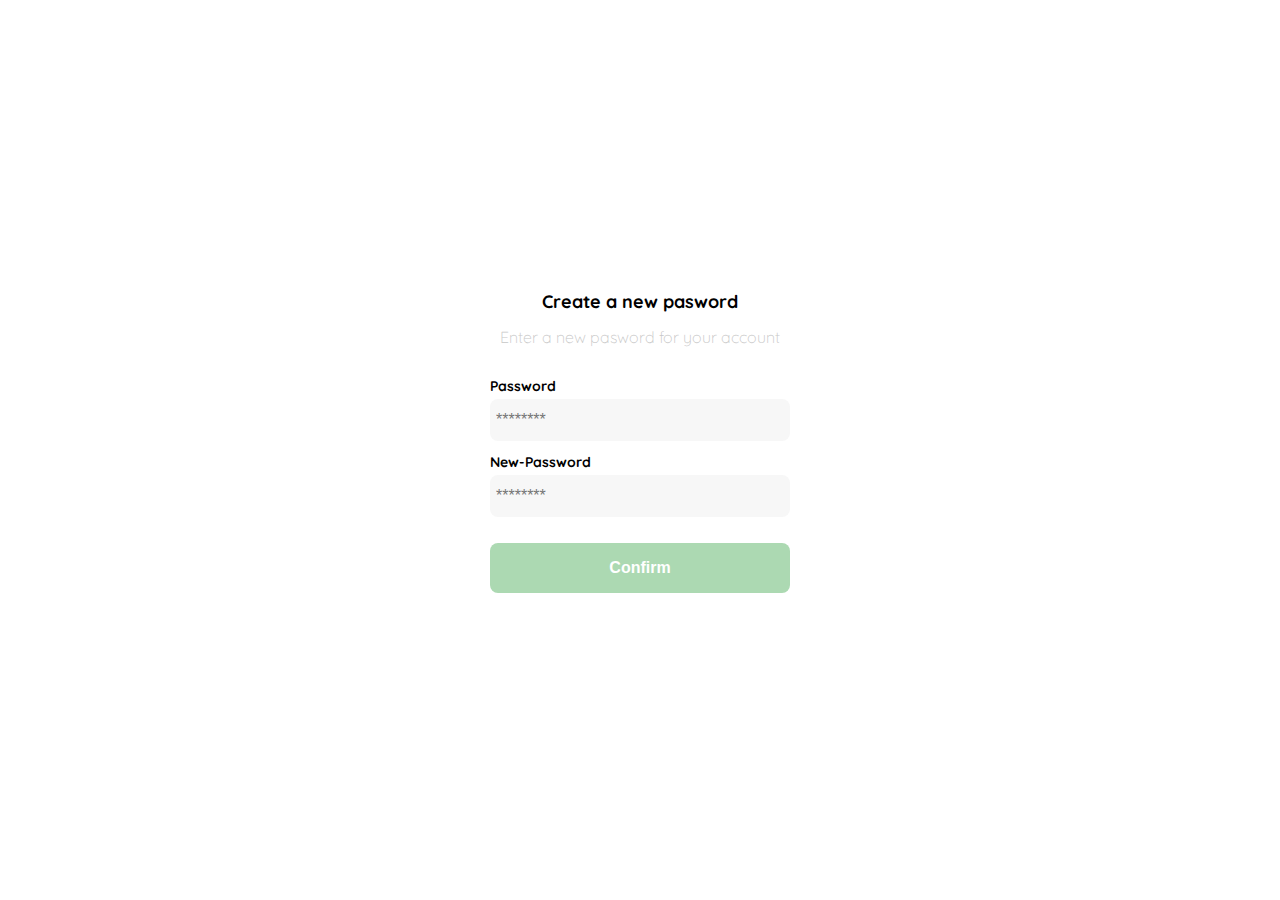
<file: 1-contraseña.html>
<!DOCTYPE html>
<html lang="en">
<head>
    <meta charset="UTF-8">
    <meta http-equiv="X-UA-Compatible" content="IE=edge">
    <meta name="viewport" content="width=device-width, initial-scale=1.0">
    <link rel="preconnect" href="https://fonts.googleapis.com">
    <link rel="preconnect" href="https://fonts.gstatic.com" crossorigin>
    <link href="https://fonts.googleapis.com/css2?family=Quicksand:wght@300;500;700&display=swap" rel="stylesheet">
    <title>Document</title>
    <style>
        :root {
            --VeryLightPink: #c7c7c7;
            --TextInputField: #f7f7f7;
            --HospitalGreen: #acd9b2;
            --White: #ffffff;
            --Black: #000000;
            --sm: 14px;
            --md: 16px;
            --lg: 18px;
        }       
        body {
            margin: 0;
            font-family: 'Quicksand', sans-serif;
        }
        .login {
            width: 100%;
            height: 100vh;
            display: grid;
            place-items: center;
        }
        
        .form-container {
            display: grid;
            grid-template-rows: auto 1fr auto;
            width: 300px;
        }

        .logo {
            width: 150px;
            margin-bottom: 50px;
            justify-self: center;
            display: none;
        }
        .title {
            font-size: var(--lg);
            margin-bottom: 14px;
            text-align: center;
        }
        .subtitle {
            color: var(--VeryLightPink);
            font-size: var(--md);
            font-weight: 300;
            margin-top: 0;
            margin-bottom: 30px;
            text-align: center;
        }
        .form {
            display: flex;
            flex-direction: column;
        }
        .label {
            font-size: var(--sm);
            font-weight: bold;
            margin-bottom: 4px;

        }
        .input {
            background-color: var(--TextInputField);
            border: none;
            border-radius: 8px;
            height: 30px;
            font-size: var(--md);
            padding: 6px;
            margin-bottom: 12px;
        }
        .primary-button {
            background-color: var(--HospitalGreen);
            border-radius: 8px;
            border: none;
            color: var(--White);
            width: 100%;
            cursor: pointer;
            font-size: var(--md);
            font-weight: bold;
            height: 50px;
        }
        .login-button {
            margin-bottom: 30px;
            margin-top: 14px;
        }
        @media (max-width: 640px) {
          .logo {
            display: block;
          }  
        }
    </style>
</head>
<body>
    <div class="login">
        <div class="form-container">
            <img src="./logos/logo_yard_sale.svg" alt="logo" class="logo">

            <h1 class="title">Create a new pasword</h1>

            <p class="subtitle">Enter a new pasword for your account</p>

            <form action="/" class="form">
                <label for="passwrd" class="label">Password</label>
                <input type="password" id="passwrd" placeholder="********" class="input">

                <label for="new-passwrd" class="label">New-Password</label>
                <input type="new-password" id="new-passwrd" placeholder="********" class="input">
               
                <input type="submit" value="Confirm" class="primary-button login-button">
            </form>
        </div>
    </div>
</body>
</html>
</file>
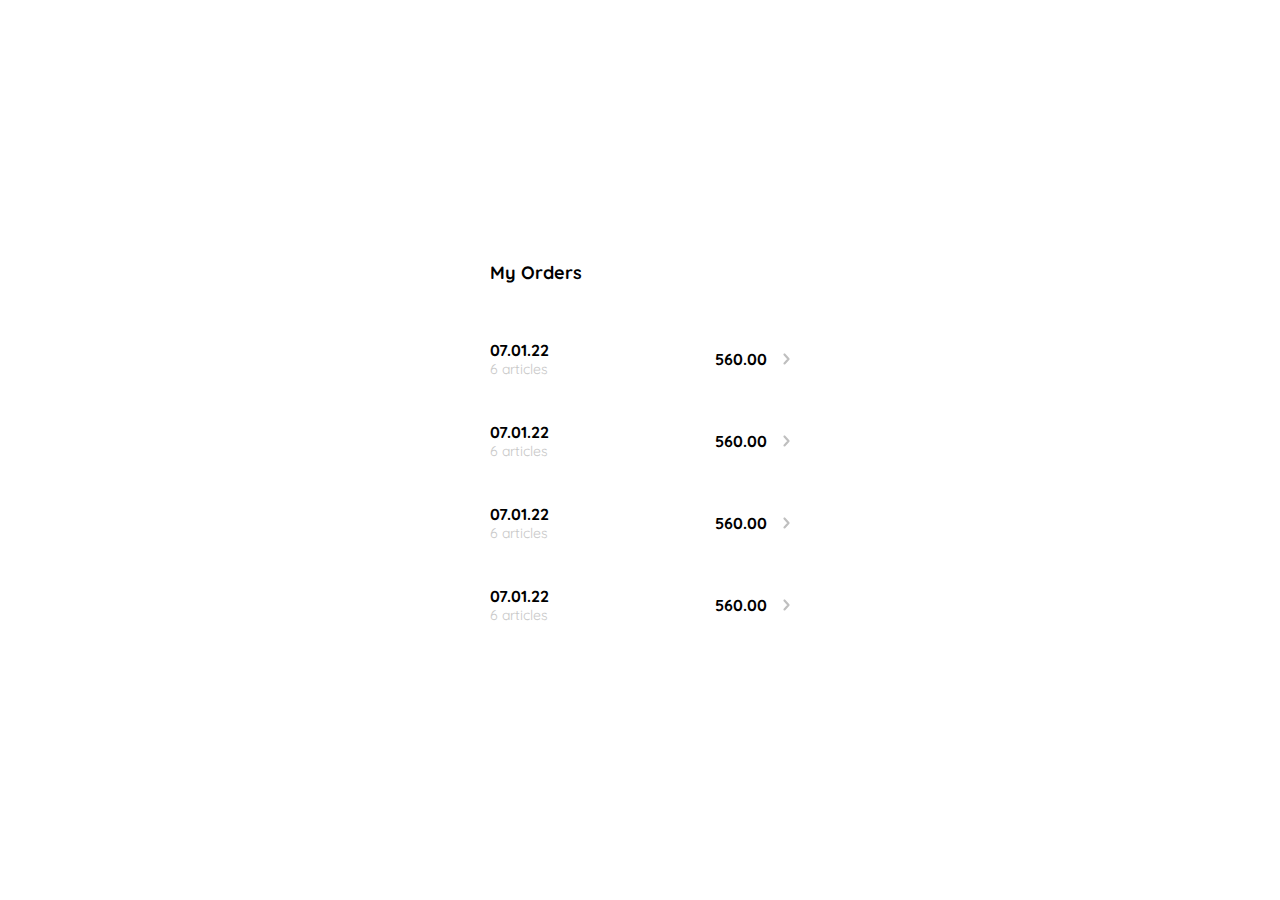
<file: 10-MisOrdenes.html>
<!DOCTYPE html>
<html lang="en">
<head>
    <meta charset="UTF-8">
    <meta http-equiv="X-UA-Compatible" content="IE=edge">
    <meta name="viewport" content="width=device-width, initial-scale=1.0">
    <link rel="preconnect" href="https://fonts.googleapis.com">
    <link rel="preconnect" href="https://fonts.gstatic.com" crossorigin>
    <link href="https://fonts.googleapis.com/css2?family=Quicksand:wght@300;500;700&display=swap" rel="stylesheet">
    <title>Document</title>
    <style>
        :root {
            --VeryLightPink: #c7c7c7;
            --TextInputField: #f7f7f7;
            --HospitalGreen: #acd9b2;
            --White: #ffffff;
            --Black: #000000;
            --sm: 14px;
            --md: 16px;
            --lg: 18px;
        }
        body {
            margin: 0;
            font-family: 'Quicksand', sans-serif;
        }
        .my-order {
            width: 100%;
            height: 100vh;
            display: grid;
            place-items: center;
        }    
        .title {
            font-size: var(--lg);
            margin-bottom: 40px;
        } 
        .my-order-container {
            display: grid;
            grid-template-rows: auto 1fr auto;
            width: 300px;
        }
        .my-order-content {
            display: flex;
            flex-direction: column;
        }
        .order {
            display: grid;
            grid-template-columns: auto 1fr auto;
            gap: 16px;
            align-items: center;
            margin-bottom: 12px;
        }
        .order p:nth-child(1) {
            display: flex;
            flex-direction: column;
        }
        .order p span:nth-child(1) {
            font-size: var(--md);
            font-weight: bold;
        }
        .order p span:nth-child(2) {
            font-size: var(--sm);
            color: var(--VeryLightPink);
        }
        .order p:nth-child(2) {
            text-align: end;
            font-weight: bold;
        }

    </style>
</head>
<body>
    <div class="my-order">
        <div class="my-order-container">
            <h1 class="title">My Orders</h1>
            <div class="my-order-content">
                <div class="order">
                    <p>
                        <span>07.01.22</span>
                        <span>6 articles</span>
                    </p>
                    <p>560.00</p>
                    <img src="./icons/flechita.svg" alt="arrow">
                </div>

                <div class="order">
                    <p>
                        <span>07.01.22</span>
                        <span>6 articles</span>
                    </p>
                    <p>560.00</p>
                    <img src="./icons/flechita.svg" alt="arrow">
                </div>

                <div class="order">
                    <p>
                        <span>07.01.22</span>
                        <span>6 articles</span>
                    </p>
                    <p>560.00</p>
                    <img src="./icons/flechita.svg" alt="arrow">
                </div>

                <div class="order">
                    <p>
                        <span>07.01.22</span>
                        <span>6 articles</span>
                    </p>
                    <p>560.00</p>
                    <img src="./icons/flechita.svg" alt="arrow">
                </div>
            </div>
        </div>
    </div>
</body>
</html>
</file>
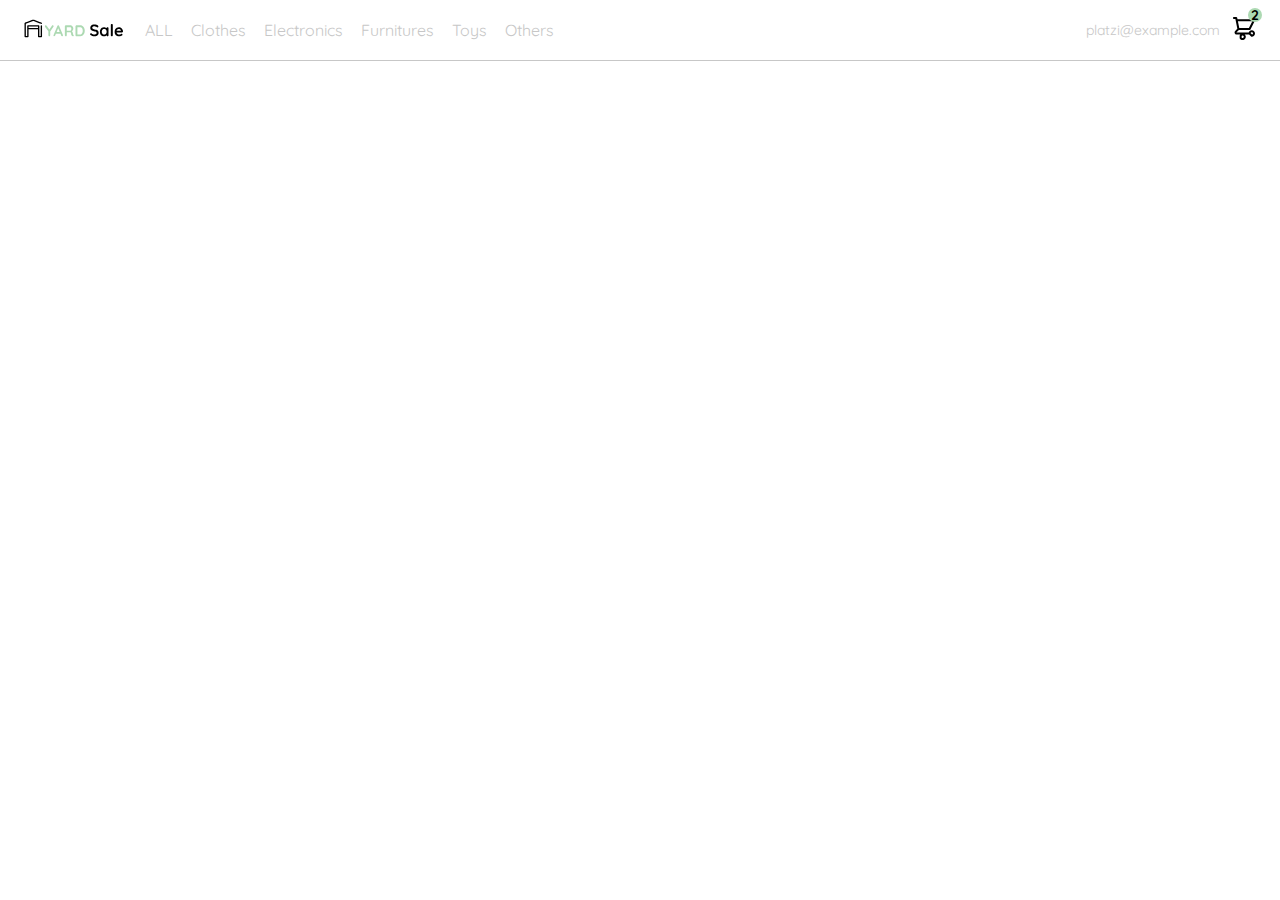
<file: 11-Navbar.html>
<!DOCTYPE html>
<html lang="en">
<head>
    <meta charset="UTF-8">
    <meta http-equiv="X-UA-Compatible" content="IE=edge">
    <meta name="viewport" content="width=device-width, initial-scale=1.0">
    <link rel="preconnect" href="https://fonts.googleapis.com">
    <link rel="preconnect" href="https://fonts.gstatic.com" crossorigin>
    <link href="https://fonts.googleapis.com/css2?family=Quicksand:wght@300;500;700&display=swap" rel="stylesheet">
    <title>Document</title>
    <style>
         :root {
            --VeryLightPink: #c7c7c7;
            --TextInputField: #f7f7f7;
            --HospitalGreen: #acd9b2;
            --White: #ffffff;
            --Black: #000000;
            --sm: 14px;
            --md: 16px;
            --lg: 18px;
        }
        body {
            margin: 0;
            font-family: 'Quicksand', sans-serif;
        }
        nav {
            display: flex;
            justify-content: space-between;
            padding: 0 24px;
            border-bottom: 1px solid var(--VeryLightPink);
        }
        .menu {
            display: none;    
        }
        .logo {
            width: 100px;
        }
        .navbar-left ul,
        .navbar-right ul {
            list-style: none;
            padding: 0;
            margin: 0;
            display: flex;
            align-items: center;
            height: 60px;
        }
        .navbar-left {
            display: flex;
        }
        .navbar-left ul {
            margin-left: 12px;
        }
        .navbar-left ul li a,
        .navbar-right ul li a {
            text-decoration: none;
            color: var(--VeryLightPink);
            border: 1px solid var(--White);
            padding: 8px;
            border-radius: 8px;
        }
        .navbar-left ul li a:hover,
        .navbar-right ul li a:hover {
            border: 1px solid var(--HospitalGreen);
            color: var(--HospitalGreen);
        }
        .navbar-email {
            color: var(--VeryLightPink);
            font-size: var(--sm);
            margin-right: 12px;
        }
        .navbar-shopping-cart {
            position: relative;
        }
        .navbar-shopping-cart div {
            width: 14px;
            height: 14px;
            background-color: var(--HospitalGreen);
            border-radius: 50%;
            font-size: var(--sm);
            font-weight: bold;
            position: absolute;
            top: -8px;
            right: -6px;
            display: flex;
            justify-content: center;
            align-items: center;
        }
        @media (max-width: 640px) {
            .menu {
                display: block;
            }
            .navbar-left ul {
                display: none;
            }
            .navbar-email {
                display: none;
            }
        }
    </style>
</head>
<body>
    <nav>
        <img src="./icons/icon_menu.svg" alt="menu" class="menu">
        
        <div class="navbar-left">
            <img src="./logos/logo_yard_sale.svg" alt="logo" class="logo">

            <ul>
                <li>
                    <a href="/">ALL</a>
                </li>
                <li>
                    <a href="/">Clothes</a>
                </li>
                <li>
                    <a href="/">Electronics</a>
                </li>
                <li>
                    <a href="/">Furnitures</a>
                </li>
                <li>
                    <a href="/">Toys</a>
                </li>
                <li>
                    <a href="/">Others</a>
                </li>
            </ul>
        </div>

        <div class="navbar-right">
            <ul>
                <li class="navbar-email">platzi@example.com</li>
                <li class="navbar-shopping-cart">
                    <img src="./icons/icon_shopping_cart.svg" alt="shopping-cart">
                    <div>2</div>
                </li>
            </ul>
        </div>
    </nav>
</body>
</html>
</file>
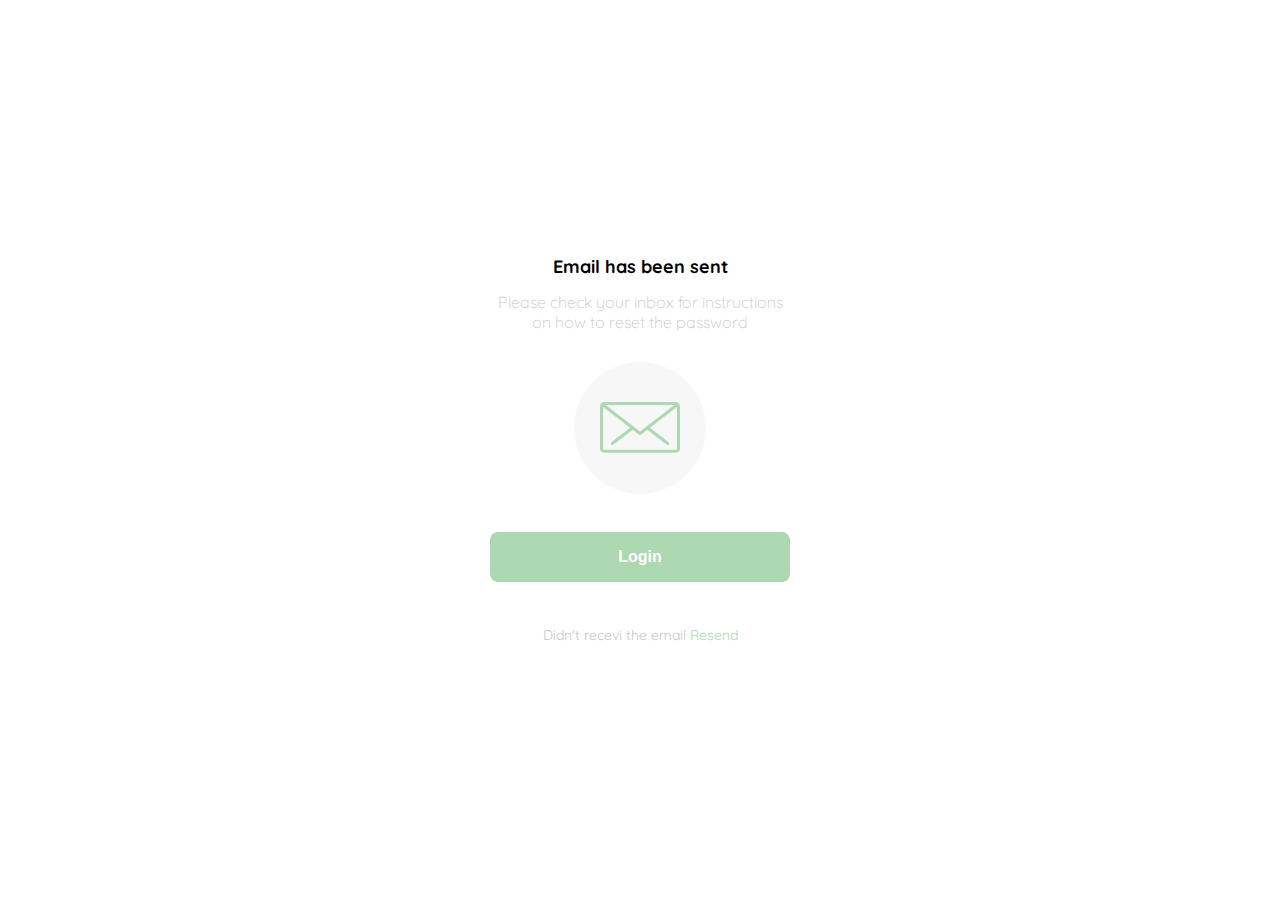
<file: 2-email.html>
<!DOCTYPE html>
<html lang="en">
<head>
    <meta charset="UTF-8">
    <meta http-equiv="X-UA-Compatible" content="IE=edge">
    <meta name="viewport" content="width=device-width, initial-scale=1.0">
    <link rel="preconnect" href="https://fonts.googleapis.com">
    <link rel="preconnect" href="https://fonts.gstatic.com" crossorigin>
    <link href="https://fonts.googleapis.com/css2?family=Quicksand:wght@300;500;700&display=swap" rel="stylesheet">
    <title>Document</title>
    <style>
        :root {
            --VeryLightPink: #c7c7c7;
            --TextInputField: #f7f7f7;
            --HospitalGreen: #acd9b2;
            --White: #ffffff;
            --Black: #000000;
            --sm: 14px;
            --md: 16px;
            --lg: 18px;
        }       
        body {
            margin: 0;
            font-family: 'Quicksand', sans-serif;
        }
        .login {
            width: 100%;
            height: 100vh;
            display: grid;
            place-items: center;
        }
        
        .form-container {
            display: grid;
            grid-template-rows: auto 1fr auto;
            width: 300px;
            justify-items: center;
        }

        .logo {
            width: 150px;
            margin-bottom: 50px;
            justify-self: center;
            display: none;
        }
        .title {
            font-size: var(--lg);
            margin-bottom: 14px;
            text-align: center;
        }
        .subtitle {
            color: var(--VeryLightPink);
            font-size: var(--md);
            font-weight: 300;
            margin-top: 0;
            margin-bottom: 30px;
            text-align: center;
        }
        .email-image {
            width: 132px;
            height: 132px;
            border-radius: 50%;
            background-color: var(--TextInputField);
            display: flex;
            justify-content: center;
            align-items: center;
            margin-bottom: 24px;
        }
        .email-image img {
            width: 80px;
        }
        .resend {
            font-size: var(--sm);
        }
        .resend span {
            color: var(--VeryLightPink);
        }
        .resend a {
            color: var(--HospitalGreen);
            text-decoration: none;
        }
        .primary-button {
            background-color: var(--HospitalGreen);
            border-radius: 8px;
            border: none;
            color: var(--White);
            width: 100%;
            cursor: pointer;
            font-size: var(--md);
            font-weight: bold;
            height: 50px;
        }
        .login-button {
            margin-bottom: 30px;
            margin-top: 14px;
        }
        @media (max-width: 640px) {
          .logo {
            display: block;
          }  
        }
    </style>
</head>
<body>
    <div class="login">
        <div class="form-container">
            <img src="./logos/logo_yard_sale.svg" alt="logo" class="logo">

            <h1 class="title">Email has been sent</h1>

            <p class="subtitle">Please check your inbox for instructions on how to reset the password</p>

            <div class="email-image">
                <img src="./icons/email.svg" alt="email">
            </div>

            <button class="primary-button login-button">Login</button>
        <p class="resend">
            <span>Didn't recevi the email</span>
            <a href="/">Resend</a>
        </p>
        </div>
    </div>
</body>
</html>
</file>
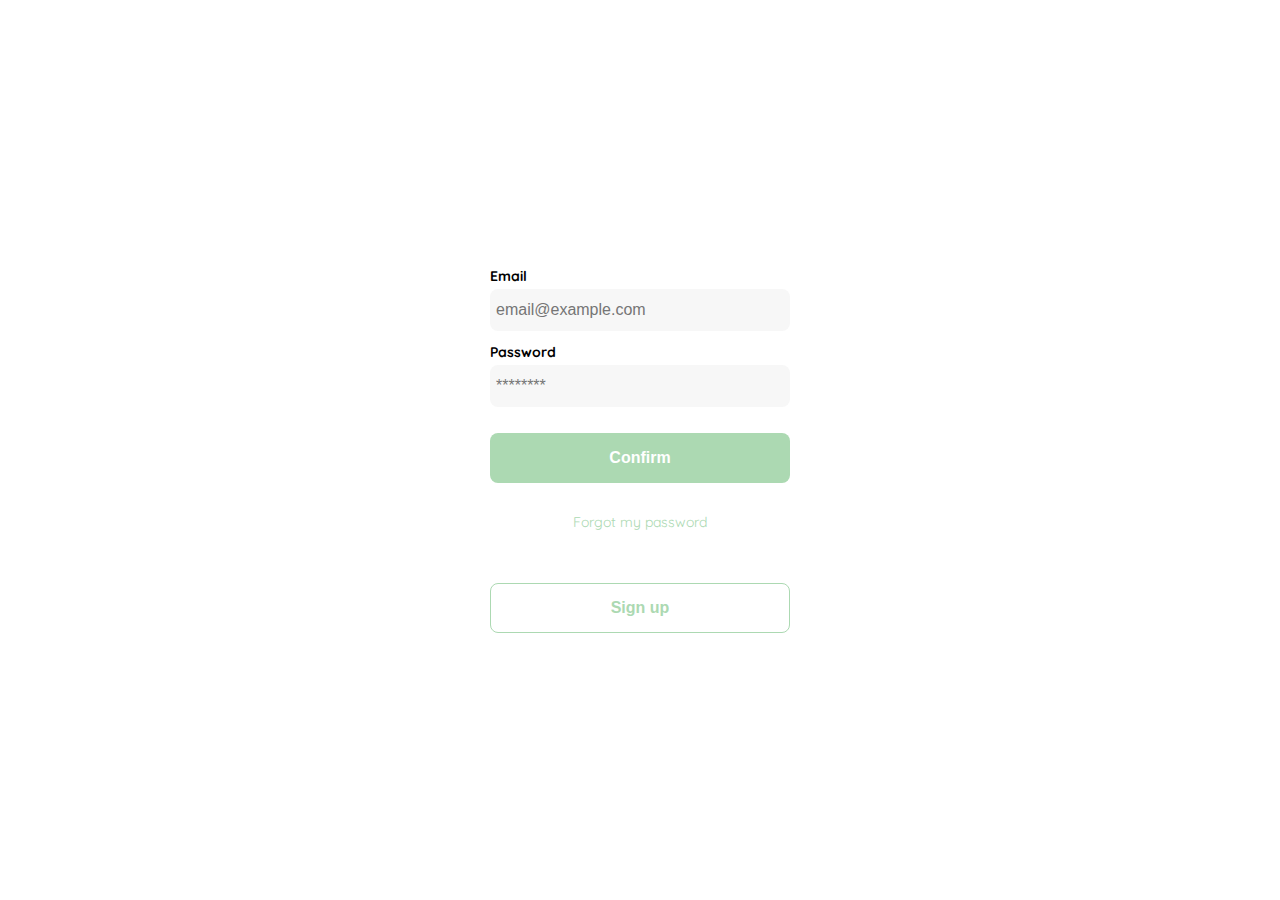
<file: 3-login.html>
<!DOCTYPE html>
<html lang="en">
<head>
    <meta charset="UTF-8">
    <meta http-equiv="X-UA-Compatible" content="IE=edge">
    <meta name="viewport" content="width=device-width, initial-scale=1.0">
    <link rel="preconnect" href="https://fonts.googleapis.com">
    <link rel="preconnect" href="https://fonts.gstatic.com" crossorigin>
    <link href="https://fonts.googleapis.com/css2?family=Quicksand:wght@300;500;700&display=swap" rel="stylesheet">
    <title>Document</title>
    <style>
        :root {
            --VeryLightPink: #c7c7c7;
            --TextInputField: #f7f7f7;
            --HospitalGreen: #acd9b2;
            --White: #ffffff;
            --Black: #000000;
            --sm: 14px;
            --md: 16px;
            --lg: 18px;
        }       
        body {
            margin: 0;
            font-family: 'Quicksand', sans-serif;
        }
        .login {
            width: 100%;
            height: 100vh;
            display: grid;
            place-items: center;
        }
        
        .form-container {
            display: grid;
            grid-template-rows: auto 1fr auto;
            width: 300px;
        }

        .logo {
            width: 150px;
            margin-bottom: 50px;
            justify-self: center;
            display: none;
        }
        .form {
            display: flex;
            flex-direction: column;
        }
        .form a {
            color: var(--HospitalGreen);
            font-size: var(--sm);
            text-align: center;
            text-decoration: none;
            margin-bottom: 52px;
        }
        .label {
            font-size: var(--sm);
            font-weight: bold;
            margin-bottom: 4px;

        }
        .input {
            background-color: var(--TextInputField);
            border: none;
            border-radius: 8px;
            height: 30px;
            font-size: var(--md);
            padding: 6px;
            margin-bottom: 12px;
        }
        .input-email {
            margin-bottom: 22px;
        }
        .primary-button {
            background-color: var(--HospitalGreen);
            border-radius: 8px;
            border: none;
            color: var(--White);
            width: 100%;
            cursor: pointer;
            font-size: var(--md);
            font-weight: bold;
            height: 50px;
        }
        .secondary-button {
            background-color: var(--White);
            border-radius: 8px;
            border: 1px solid var(--HospitalGreen);
            color: var(--HospitalGreen);
            width: 100%;
            cursor: pointer;
            font-size: var(--md);
            font-weight: bold;
            height: 50px;
        }
        
        .login-button {
            margin-bottom: 30px;
            margin-top: 14px;
        }
        @media (max-width: 640px) {
          .logo {
            display: block;
          }  
        }
    </style>
</head>
<body>
    <div class="login">
        <div class="form-container">
            <img src="./logos/logo_yard_sale.svg" alt="logo" class="logo">

            <form action="/" class="form">
                <label for="email" class="label">Email</label>
                <input type="text" id="email" placeholder="email@example.com" class="input inpout-email">

                <label for="passwrd" class="label">Password</label>
                <input type="password" id="passwrd" placeholder="********" class="input input-password">
               
                <input type="submit" value="Confirm" class="primary-button login-button">

                <a href="/">Forgot my password</a>
            </form>
            <button class="secondary-button signup-button">Sign up</button>
        </div>
    </div>
</body>
</html>
</file>
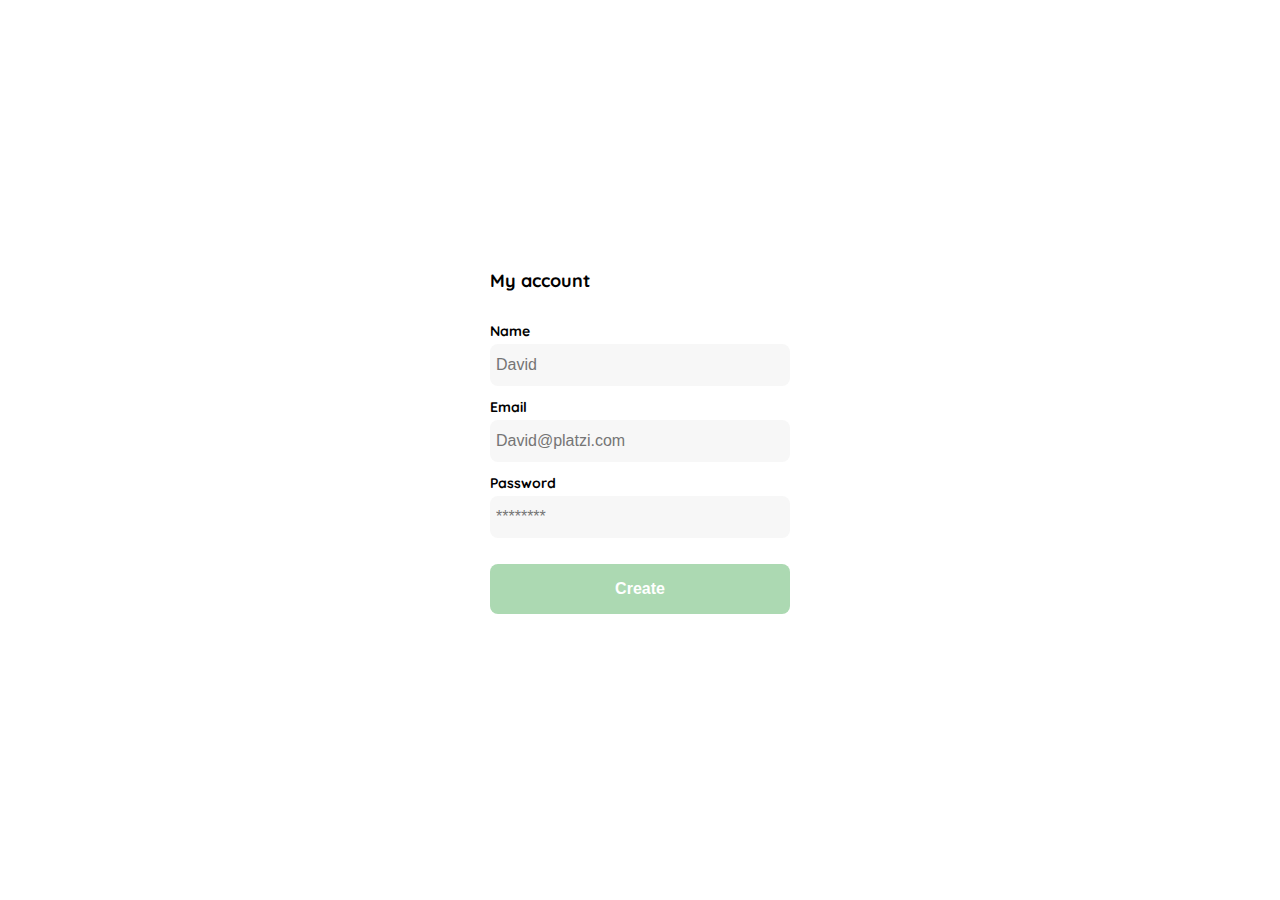
<file: 4-crear_cuenta.html>
<!DOCTYPE html>
<html lang="en">
<head>
    <meta charset="UTF-8">
    <meta http-equiv="X-UA-Compatible" content="IE=edge">
    <meta name="viewport" content="width=device-width, initial-scale=1.0">
    <link rel="preconnect" href="https://fonts.googleapis.com">
    <link rel="preconnect" href="https://fonts.gstatic.com" crossorigin>
    <link href="https://fonts.googleapis.com/css2?family=Quicksand:wght@300;500;700&display=swap" rel="stylesheet">
    <title>Document</title>
    <style>
        :root {
            --VeryLightPink: #c7c7c7;
            --TextInputField: #f7f7f7;
            --HospitalGreen: #acd9b2;
            --White: #ffffff;
            --Black: #000000;
            --sm: 14px;
            --md: 16px;
            --lg: 18px;
        }       
        body {
            margin: 0;
            font-family: 'Quicksand', sans-serif;
        }
        .login {
            width: 100%;
            height: 100vh;
            display: grid;
            place-items: center;
        }
        
        .form-container {
            display: grid;
            grid-template-rows: auto 1fr auto;
            width: 300px;
        }

        .logo {
            width: 150px;
            margin-bottom: 50px;
            justify-self: center;
            display: none;
        }
        .title {
            font-size: var(--lg);
            margin-bottom: 30px;
            text-align: start;

        }

        .form {
            display: flex;
            flex-direction: column;

        }
        .form div {
            display: flex;
            flex-direction: column;
        }
        .label {
            font-size: var(--sm);
            font-weight: bold;
            margin-bottom: 4px;

        }
        .input {
            background-color: var(--TextInputField);
            border: none;
            border-radius: 8px;
            height: 30px;
            font-size: var(--md);
            padding: 6px;
            margin-bottom: 12px;
        }
        .input-name,
        .input-email,
        .input-password {
            margin-bottom: 12px;
        }
        .primary-button {
            background-color: var(--HospitalGreen);
            border-radius: 8px;
            border: none;
            color: var(--White);
            width: 100%;
            cursor: pointer;
            font-size: var(--md);
            font-weight: bold;
            height: 50px;
        }
        .login-button {
            margin-bottom: 30px;
            margin-top: 14px;
        }
        @media (max-width: 640px) {
            .form-container {
                height: 100%;
            }
            .form {
                height: 100%;
                justify-content: space-between;
            }

        }
    </style>
</head>
<body>
    <div class="login">
        <div class="form-container">
            <h1 class="title">My account</h1>

            <form action="/" class="form">
                <div>
                    <label for="name" class="label">Name</label>
                    <input type="text" id="name" placeholder="David" class="input input-name">
    
                    <label for="email" class="label">Email</label>
                    <input type="text" id="email" placeholder="David@platzi.com" class="input input-email">
    
                    <label for="passwrd" class="label">Password</label>
                    <input type="password" id="passwrd" placeholder="********" class="input input-password">
                </div>
               
                <input type="submit" value="Create" class="primary-button login-button">
            </form>
        </div>
    </div>
</body>
</html>
</file>
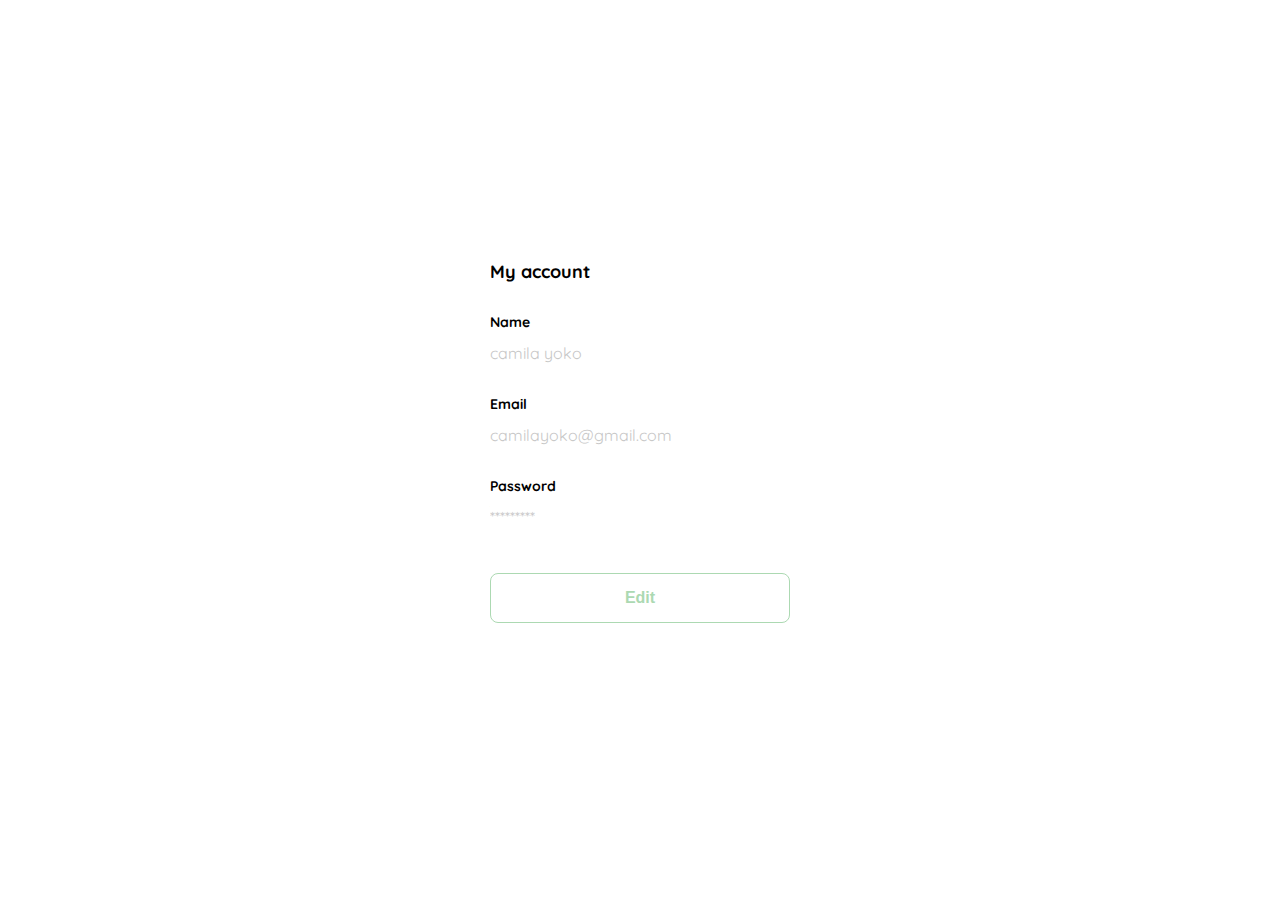
<file: 5-editar.html>
<!DOCTYPE html>
<html lang="en">
<head>
    <meta charset="UTF-8">
    <meta http-equiv="X-UA-Compatible" content="IE=edge">
    <meta name="viewport" content="width=device-width, initial-scale=1.0">
    <link rel="preconnect" href="https://fonts.googleapis.com">
    <link rel="preconnect" href="https://fonts.gstatic.com" crossorigin>
    <link href="https://fonts.googleapis.com/css2?family=Quicksand:wght@300;500;700&display=swap" rel="stylesheet">
    <title>Document</title>
    <style>
        :root {
            --VeryLightPink: #c7c7c7;
            --TextInputField: #f7f7f7;
            --HospitalGreen: #acd9b2;
            --White: #ffffff;
            --Black: #000000;
            --sm: 14px;
            --md: 16px;
            --lg: 18px;
        }       
        body {
            margin: 0;
            font-family: 'Quicksand', sans-serif;
        }
        .login {
            width: 100%;
            height: 100vh;
            display: grid;
            place-items: center;
        }
        
        .form-container {
            display: grid;
            grid-template-rows: auto 1fr auto;
            width: 300px;
        }

        .logo {
            width: 150px;
            margin-bottom: 50px;
            justify-self: center;
            display: none;
        }
        .title {
            font-size: var(--lg);
            margin-bottom: 30px;
            text-align: start;

        }

        .form {
            display: flex;
            flex-direction: column;

        }
        .form div {
            display: flex;
            flex-direction: column;
        }
        .label {
            font-size: var(--sm);
            font-weight: bold;
            margin-bottom: 4px;

        }
        .value {
            color: var(--VeryLightPink);
            font-size: var(--md);
            margin: 8px 0 32px 0;
        }
        .secondary-button {
            background-color: var(--White);
            border-radius: 8px;
            border: 1px solid var(--HospitalGreen);
            color: var(--HospitalGreen);
            width: 100%;
            cursor: pointer;
            font-size: var(--md);
            font-weight: bold;
            height: 50px;
        }
        .login-button {
            margin-bottom: 30px;
            margin-top: 14px;
        }
        @media (max-width: 640px) {
            .form-container {
                height: 100%;
            }
            .form {
                height: 100%;
                justify-content: space-between;
            }

        }
    </style>
</head>
<body>
    <div class="login">
        <div class="form-container">
            <h1 class="title">My account</h1>

            <form action="/" class="form">
                <div>
                    <label for="name" class="label">Name</label>
                    <p class="value">camila yoko</p>

                    <label for="email" class="label">Email</label>
                    <p class="value">camilayoko@gmail.com</p>    
                
                    <label for="passwrd" class="label">Password</label>
                    <p class="value">*********</p>

                </div>
               
                <input type="submit" value="Edit" class="secondary-button login-button">
            </form>
        </div>
    </div>
</body>
</html>
</file>
